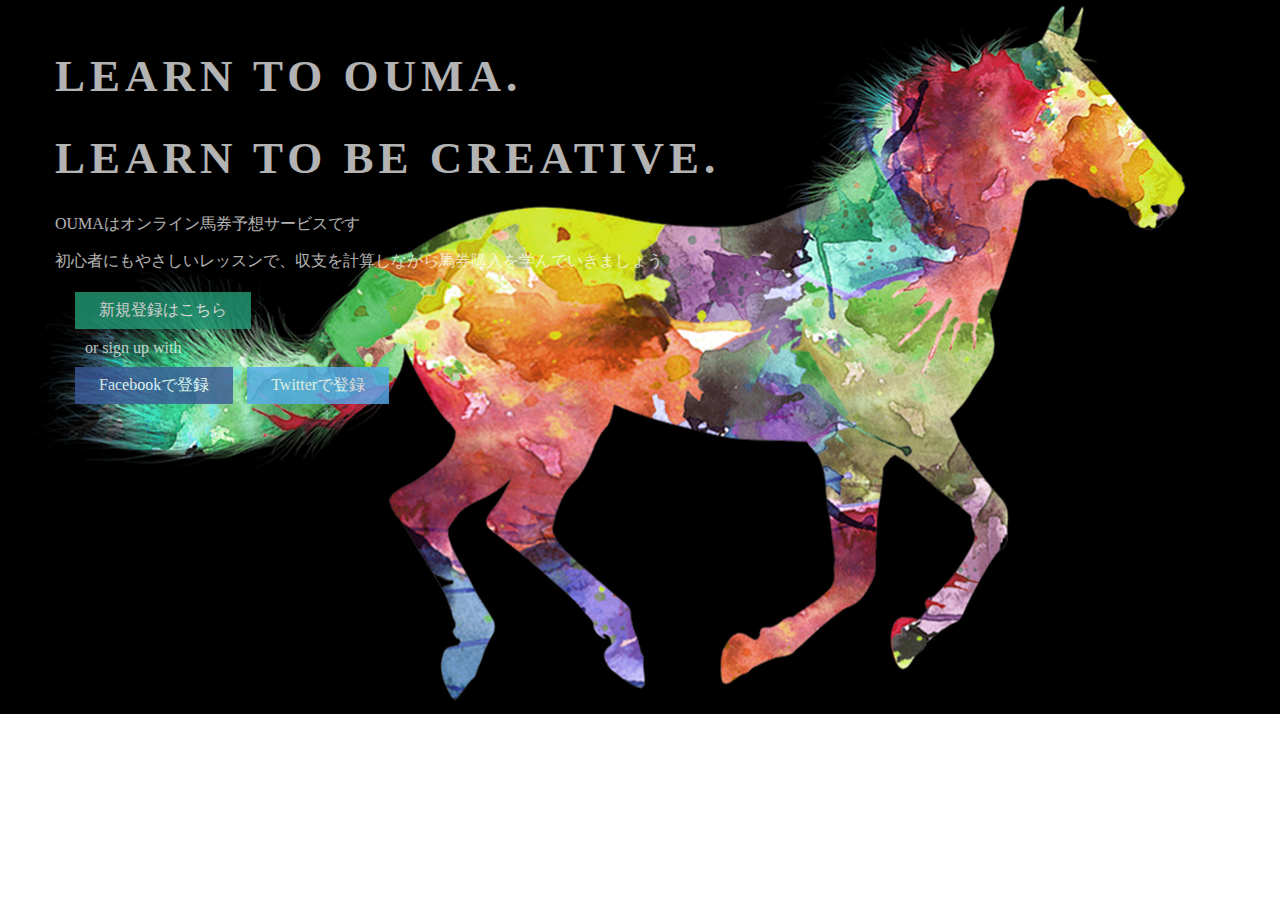
<file: lesson2/index.html>
<!DOCTYPE html>
<html lang="ja">
<head>
    <meta charset="UTF-8">
    <meta name="viewport" content="width=device-width, initial-scale=1.0">
    <meta http-equiv="X-UA-Compatible" content="ie=edge">
    <link rel="stylesheet" href="stylesheet.css">
    <title>Document</title>
</head>
<body>
    <header>
        
    </header>
    <div class="top-wrapper">
        <div class="container">
            <h1>LEARN TO OUMA.</h1>
            <h1>LEARN TO BE CREATIVE.</h1>
            <p>OUMAはオンライン馬券予想サービスです</p>
            <p>初心者にもやさしいレッスンで、収支を計算しながら馬券購入を学んでいきましょう</p>
            <div class="btn-wrapper">
                <a href="#" class="btn signup">新規登録はこちら</a>
                <p>or sign up with</p>
                <a href="#" class="btn facebook">Facebookで登録</a>
                <a href="#" class="btn twitter">Twitterで登録</a>
            </div>
        </div>
    </div>
    <div class="lesson-wrapper"></div>
    <div class="messager-warppaer"></div>
    <footer>

    </footer>
</body>
</html>
</file>
<file: lesson2/stylesheet.css>
body{
    margin: 0;
    font-family: "Hiragino Kaku Gothic ProN";
}
a{
    text-decoration: none;
}
.container{
    width: 1170px;
    padding: 15px;
    margin: auto;
}
.top-wrapper{
    padding-top: 5px;
    padding-bottom: 275px;
    color:white;
    background-size: cover; 
    background-image: url(horse.png) ;
    background-color: black;
    
}
.top-wrapper h1{
    opacity: 0.7;
    font-size: 45px;
    letter-spacing: 5px;
}
.top-wrapper p{
    opacity: 0.7;
}
.btn{
    padding: 8px 24px;
    color: white;
    display: inline-block;
    opacity: 0.8;
}
.signup{
    background-color: #239b76;
}
.facebook{
    background-color: #3b5998;
    margin-right: 10px;
}
.twitter{
    background-color: #55acee;
}
.btn-wrapper{
    margin: 20px;
}
.btn-wrapper p{
    margin: 10px;
}
</file>
